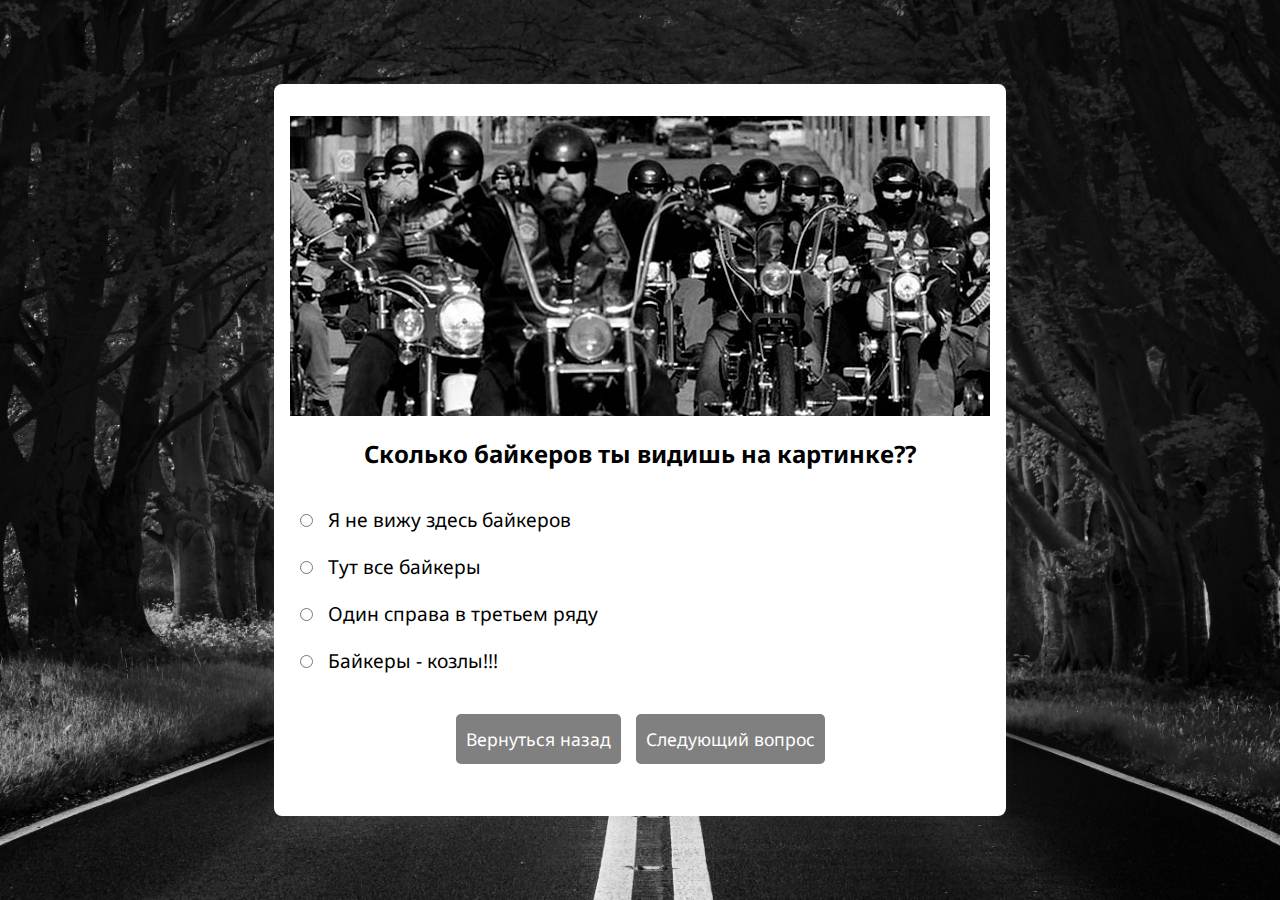
<file: index.html>
<!DOCTYPE html>
<html lang="en">

<head>
  <meta charset="UTF-8">
  <meta http-equiv="X-UA-Compatible" content="IE=edge">
  <meta name="viewport" content="width=device-width, initial-scale=1.0">
  <title>Document</title>
  <link rel="stylesheet" href="style.css">
</head>

<body>
  <div class="quiz" id="quiz">
    <div id="quizimage">
      <img class="quiz-image" src="images/biker.jpg" alt="">
    </div>
    
    <div class="quiz-header" id="header">
      <h2 class="title"></h2>
    </div>

    <ul class="quiz-list" id="list">
      <li>
        <input value="1" type="radio" class="answer" name="answer">
      </li>
      <li>
        <input value="2" type="radio" class="answer" name="answer">
      </li>
      <li>
        <input value="3" type="radio" class="answer" name="answer">
      </li>
      <li>
        <input value="4" type="radio" class="answer" name="answer">
      </li>
    </ul>
    <div class="button-container">
      <button class="quiz-cancel cancel" id="cancel">Вернуться назад</button>
      <button class="quiz-submit submit" id="submit">Следующий вопрос</button>
    </div>

  </div>
  <script src="main.js"></script>
</body>

</html>
</file>
<file: style.css>
@import url("https://fonts.googleapis.com/css2?family=Noto+Sans:wght@400;700&display=swap");

* {
	box-sizing: border-box;
	margin: 0;
	padding: 0;
	font-size: inherit;
}

body {
	font-family: "Noto Sans", sans-serif;
	font-size: 16px;
  background: url('bg.jpg');
	/* https://cssgradient.io/gradient-backgrounds/ */
  background-repeat: no-repeat;
  background-size: cover;
  background-repeat: no-repeat;
	/* background: linear-gradient( to right, #f7797d, #fbd786, #c6ffdd ); */

	display: flex;
	justify-content: center;
	align-items: center;
	height: 100vh;
}



.quiz {
	position: relative;
	padding: 2rem 1rem calc(2rem + 20px);

	background-color: #fff;
	border-radius: 8px;
	box-shadow: 0 0 10px 2px rgba(100, 100, 100, 0.1);
	width: 732px;
	max-width: 95vw;
	overflow: hidden;
}

.title{
	font-size: 1.5rem;
	padding: 1rem 0;
	text-align: center;
	margin: 0;
}

.summary {
	text-align: center;
	margin: 0.5rem 0 1rem;
	font-size: 1.2rem;
	font-weight: 400;
}

.result {
	text-align: center;
	font-size: 1.2rem;
	font-weight: 700;
}

.quiz-list {
	list-style-type: none;
	padding: 10px;
}

.quiz-list li {
	font-size: 1.2rem;
	padding: 10px 0;
}

/* .quiz-list label {
	cursor: pointer;
	width: 100%;
    display: block;
	padding: 1rem 0.5rem;
}

.quiz-list label:hover {
	background-color: seashell;
}

.quiz-list label.correct {
	color: rgb(36, 144, 77);
	font-weight: bold;
}

.quiz-list label.disabled {
	cursor: no-drop;
}

.quiz-list label.disabled:hover {
	cursor: no-drop;
	background-color: transparent;
}

.quiz-list label.wrong {
	color: rgb(218, 59, 59);
	font-weight: bold;
} */

.quiz-list input[type="radio"] {
	margin-right: 10px;
}

.button-container{
	display: flex;
	justify-content: center;
	gap: 15px;
	padding-top: 20px;
}
.quiz-submit, .quiz-cancel {
	/* position: absolute; */
	/* left: 0;
	right: 0;
	bottom: 0; */
	height: 50px;
	padding: 0 10px;
	line-height: 50px;
	border-radius: 5px;
}

.submit, .cancel {
	background-color: grey;
	color: #fff;
	border: none;
	display: inline;
	/* width: 100%; */
	cursor: pointer;
	font-size: 1.1rem;
	font-family: inherit;

}

.submit:hover {
	background-color: black;
}

.submit:focus {
	outline: none;
	background-color: #5e3370;
}

.submit.next {
	background-color: #000000;
}

.submit.next:hover {
	background-color: #222222;
}

.submit.next:focus {
	outline: none;
	background-color: #444444;
}

.quiz-list.shake {
	animation: shake 0.82s cubic-bezier(0.36, 0.07, 0.19, 0.97) both;
	transform: translate3d(0, 0, 0);
	backface-visibility: hidden;
	perspective: 1000px;
	color: #94ca00;
}

@keyframes shake {
	10%,
	90% {
		transform: translate3d(-1px, 0, 0);
	}
	20%,
	80% {
		transform: translate3d(2px, 0, 0);
	}
	30%,
	50%,
	70% {
		transform: translate3d(-4px, 0, 0);
	}
	40%,
	60% {
		transform: translate3d(4px, 0, 0);
	}
}
</file>
